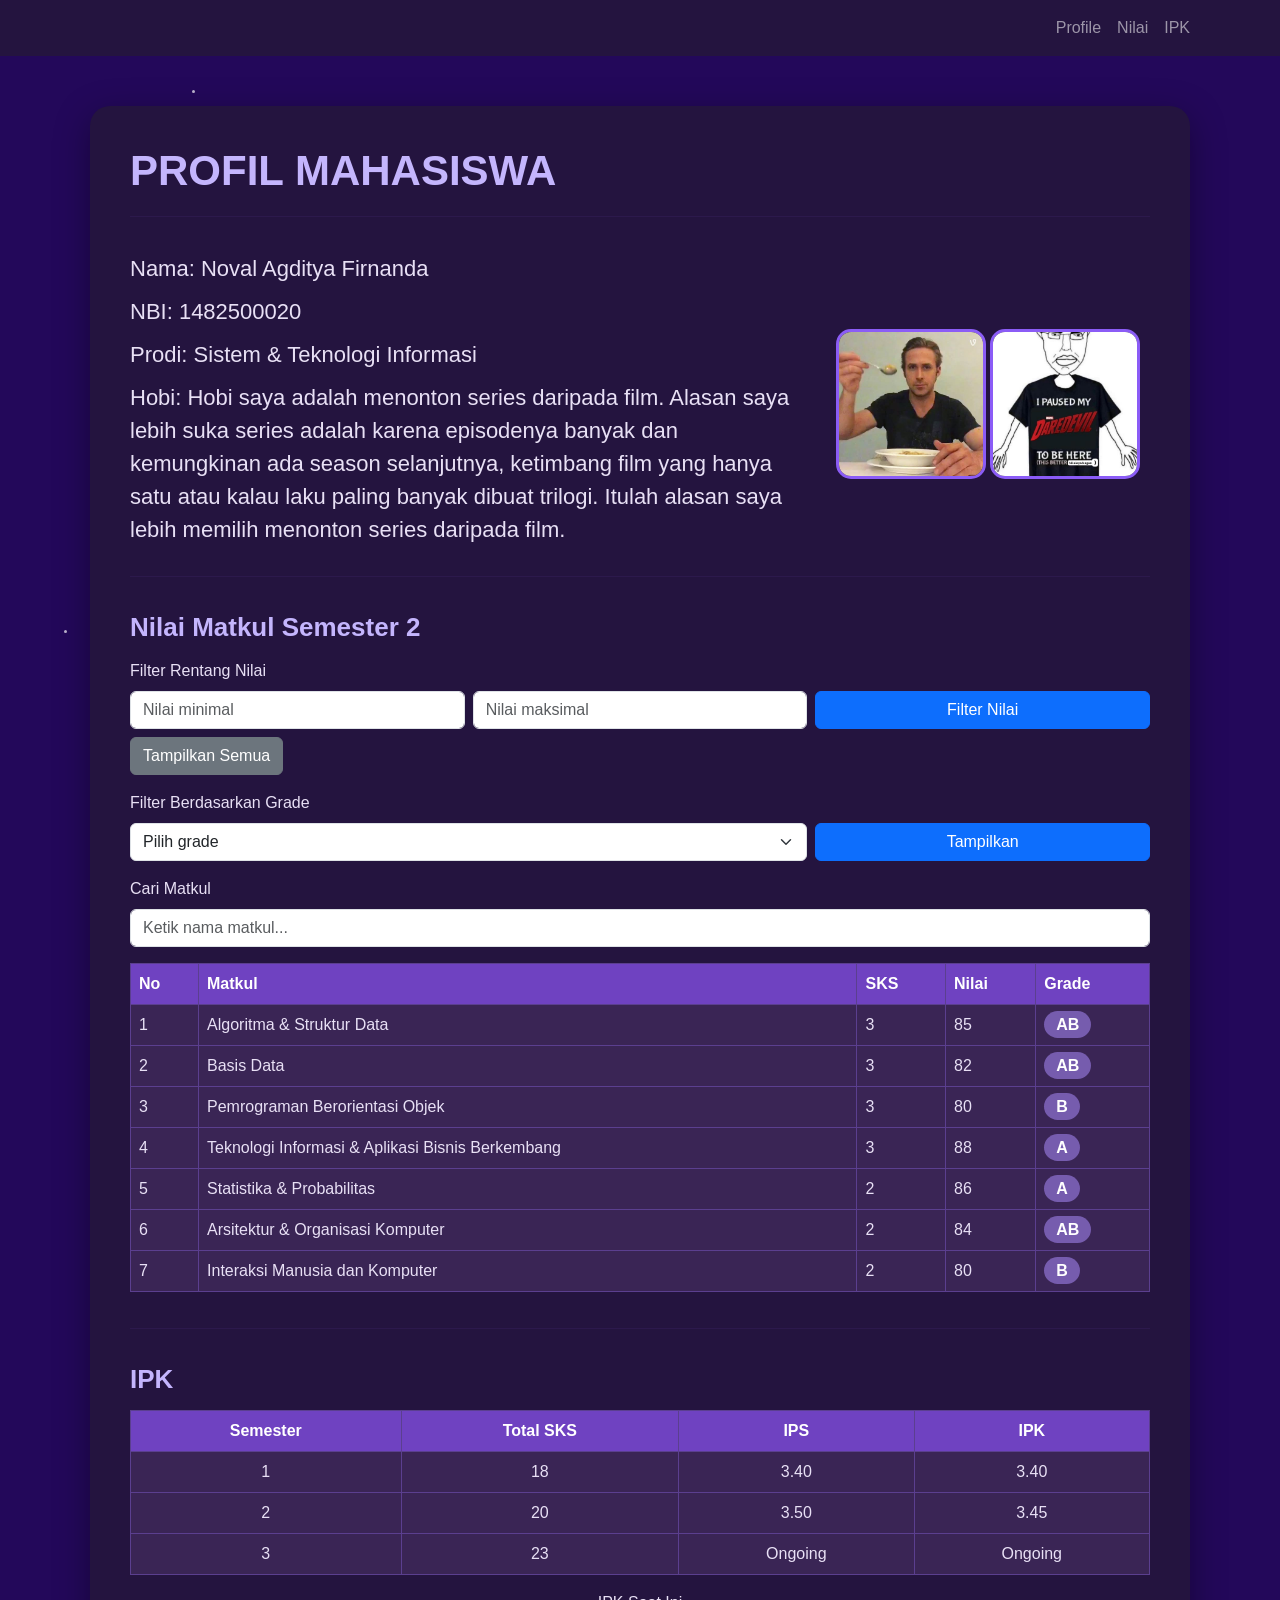
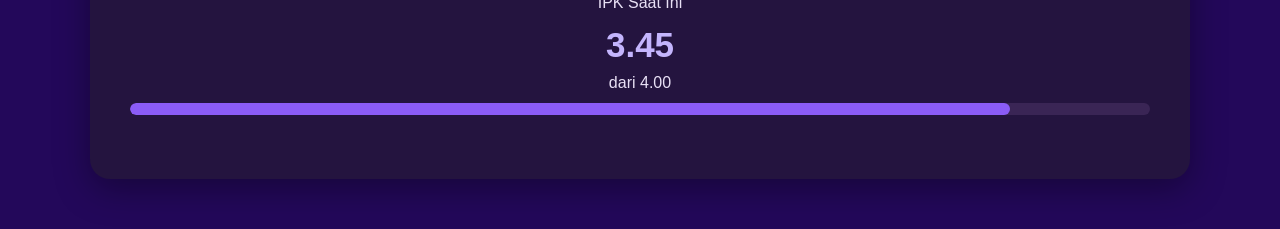
<file: index.html>
<!DOCTYPE html>
<html lang="id">

<head>
    <meta charset="UTF-8">
    <meta name="viewport" content="width=device-width, initial-scale=1.0">
    <title>Profil Mahasiswa - Noval Agditya Firnanda</title>

    <link href="https://cdn.jsdelivr.net/npm/bootstrap@5.3.3/dist/css/bootstrap.min.css" rel="stylesheet">
    <link rel="stylesheet" href="style.css">
</head>

<body>

    <!-- Efek bintang latar belakang -->
    <div class="stars">
        <span class="star star-1"></span>
        <span class="star star-2"></span>
        <span class="star star-3"></span>
        <span class="star star-4"></span>
        <span class="star star-5"></span>
        <span class="star star-6"></span>
        <span class="star star-7"></span>
        <span class="star star-8"></span>
        <span class="star star-9"></span>
        <span class="star star-10"></span>
        <span class="star star-11"></span>
        <span class="star star-12"></span>
        <span class="star star-13"></span>
        <span class="star star-14"></span>
    </div>

    <!-- Navbar -->
    <nav class="navbar navbar-expand-lg navbar-dark">
        <div class="container">
            <button class="navbar-toggler" type="button" data-bs-toggle="collapse" data-bs-target="#navbarMenu">
                <span class="navbar-toggler-icon"></span>
            </button>

            <div class="collapse navbar-collapse" id="navbarMenu">
                <ul class="navbar-nav ms-auto">
                    <li class="nav-item">
                        <a class="nav-link" href="#profile">Profile</a>
                    </li>
                    <li class="nav-item">
                        <a class="nav-link" href="#nilai">Nilai</a>
                    </li>
                    <li class="nav-item">
                        <a class="nav-link" href="#ipk">IPK</a>
                    </li>
                </ul>
            </div>
        </div>
    </nav>

    <div class="container">
        <div class="main-box">

            <!-- Bagian profil -->
            <section id="profile">

                <h1 class="main-title">PROFIL MAHASISWA</h1>

                <hr class="line">

                <div class="row align-items-center reveal">

                    <div class="col-md-8">
                        <p class="nama">Nama: Noval Agditya Firnanda</p>
                        <p class="data-text">NBI: 1482500020</p>
                        <p class="data-text">Prodi: Sistem &amp; Teknologi Informasi</p>
                        <p class="data-text">
                            Hobi: Hobi saya adalah menonton series daripada film. Alasan saya lebih suka series
                            adalah karena episodenya banyak dan kemungkinan ada season selanjutnya, ketimbang film
                            yang hanya satu atau kalau laku paling banyak dibuat trilogi. Itulah alasan saya lebih
                            memilih menonton series daripada film.
                        </p>
                    </div>

                    <div class="col-md-4 text-center">
                        <img src="foto1.jpg" alt="Foto 1 Noval" class="foto-profil">
                        <img src="foto2.jpeg" alt="Foto 2 Noval" class="foto-profil">
                    </div>

                </div>

            </section>

            <hr class="line">

            <!-- Bagian nilai -->
            <h2 id="nilai" class="section-title">Nilai Matkul Semester 2</h2>

            <!-- Filter rentang nilai -->
            <div class="mb-3">
                <label class="form-label">Filter Rentang Nilai</label>

                <div class="row g-2">
                    <div class="col-md-4">
                        <input type="number" id="nilaiMin" class="form-control" placeholder="Nilai minimal">
                    </div>

                    <div class="col-md-4">
                        <input type="number" id="nilaiMax" class="form-control" placeholder="Nilai maksimal">
                    </div>

                    <div class="col-md-4">
                        <button id="btnFilter" class="btn btn-primary w-100">Filter Nilai</button>
                    </div>
                </div>

                <button id="btnSemua" class="btn btn-secondary mt-2">Tampilkan Semua</button>

                <p id="pesanFilter" class="mt-2"></p>
            </div>

            <!-- Filter grade -->
            <div class="mb-3">
                <label class="form-label">Filter Berdasarkan Grade</label>

                <div class="row g-2">
                    <div class="col-md-8">
                        <select id="filterGrade" class="form-select">
                            <option value="">Pilih grade</option>
                            <option value="A">A</option>
                            <option value="AB">AB</option>
                            <option value="B">B</option>
                        </select>
                    </div>

                    <div class="col-md-4">
                        <button id="btnGrade" class="btn btn-primary w-100">Tampilkan</button>
                    </div>
                </div>

                <p id="pesanGrade" class="mt-2"></p>
            </div>

            <!-- Pencarian matkul -->
            <div class="mb-3">
                <label class="form-label">Cari Matkul</label>
                <input type="text" id="cariMatkul" class="form-control" placeholder="Ketik nama matkul...">
            </div>

            <!-- Tabel nilai (isinya diisi oleh script.js dari array dataNilai) -->
            <div class="table-responsive reveal">
                <table id="tabelNilai" class="table table-bordered table-hover">
                    <thead>
                        <tr>
                            <th>No</th>
                            <th>Matkul</th>
                            <th>SKS</th>
                            <th>Nilai</th>
                            <th>Grade</th>
                        </tr>
                    </thead>
                    <tbody></tbody>
                </table>
            </div>

            <hr class="line">

            <!-- Bagian IPK -->
            <h2 id="ipk" class="section-title">IPK</h2>

            <div class="table-responsive reveal">
                <table class="table table-bordered table-hover text-center">
                    <thead>
                        <tr>
                            <th>Semester</th>
                            <th>Total SKS</th>
                            <th>IPS</th>
                            <th>IPK</th>
                        </tr>
                    </thead>
                    <tbody>
                        <tr>
                            <td>1</td>
                            <td>18</td>
                            <td>3.40</td>
                            <td>3.40</td>
                        </tr>
                        <tr>
                            <td>2</td>
                            <td>20</td>
                            <td>3.50</td>
                            <td>3.45</td>
                        </tr>
                        <tr>
                            <td>3</td>
                            <td>23</td>
                            <td>Ongoing</td>
                            <td>Ongoing</td>
                        </tr>
                    </tbody>
                </table>
            </div>

            <div class="text-center mb-4 reveal">
                <p class="mb-1">IPK Saat Ini</p>
                <div class="ipk-number">3.45</div>
                <p class="mb-2">dari 4.00</p>

                <!-- Lebar bar = IPK / 4 x 100% -->
                <div class="progress">
                    <div class="progress-bar" role="progressbar" style="width: 86.25%" aria-valuenow="86.25"
                        aria-valuemin="0" aria-valuemax="100"></div>
                </div>
            </div>

        </div>
    </div>

    <!-- Urutan penting: Bootstrap, jQuery, lalu script.js -->
    <script src="https://cdn.jsdelivr.net/npm/bootstrap@5.3.3/dist/js/bootstrap.bundle.min.js"></script>
    <script src="https://code.jquery.com/jquery-3.7.1.min.js"></script>
    <script src="script.js" defer></script>

</body>

</html>
</file>
<file: style.css>
/* Warna utama */
:root {
    --dark-purple: #23085a;
    --white: #d2e7e6;
    --text: #e8e0f5;
    --purple: #8b5cf6;
    --purple-card: #24143f;
    --light-purple: #c4b5fd;
}

/* Pengaturan dasar halaman */
body {
    margin: 0;
    background-color: var(--dark-purple);
    color: var(--text);
    font-family: Arial, sans-serif;
}

/* Kotak utama konten */
.main-box {
    max-width: 1100px;
    margin: 50px auto;
    background-color: var(--purple-card);
    padding: 40px;
    border-radius: 20px;
    box-shadow: 0 10px 35px rgba(0, 0, 0, 0.35);
    position: relative;
    z-index: 1;
}

/* Judul utama */
.main-title {
    color: var(--light-purple);
    font-size: 42px;
    font-weight: bold;
    margin-bottom: 20px;
}

/* Garis pemisah antar bagian */
.line {
    border-color: #452973;
    margin: 20px 0 35px;
}

/* Judul tiap bagian */
.section-title {
    color: var(--light-purple);
    font-size: 26px;
    font-weight: bold;
    margin-bottom: 15px;
}

/* Teks profil (nama, NBI, prodi, hobi) dibuat sama semua */
.nama,
.data-text {
    color: var(--text);
    font-size: 22px;
    font-weight: normal;
    margin-bottom: 10px;
}

/* Foto profil */
.foto-profil {
    width: 150px;
    height: 150px;
    object-fit: cover;
    border-radius: 15px;
    border: 3px solid var(--purple);
}

/* Warna tabel (menimpa variabel bawaan Bootstrap) */
.table {
    --bs-table-bg: #3a2555;
    --bs-table-color: var(--text);
    --bs-table-hover-bg: #4d3278;
    --bs-table-hover-color: #ffffff;
    --bs-table-border-color: #5b3f8f;
}

/* Header tabel */
.table thead th {
    background-color: #6f42c1;
    color: white;
}

/* Label grade */
.grade {
    color: white;
    background-color: #765cae;
    padding: 5px 12px;
    border-radius: 15px;
    font-weight: bold;
}

/* Angka IPK */
.ipk-number {
    color: var(--light-purple);
    font-size: 35px;
    font-weight: bold;
}

/* Tampilan untuk layar kecil (HP/tablet) */
@media (max-width: 768px) {

    .main-box {
        margin: 20px;
        padding: 25px;
    }

    .main-title {
        font-size: 32px;
    }

    .foto-profil {
        width: 200px;
        height: 240px;
        margin-top: 25px;
    }

}

/* Progress bar IPK (lebarnya diatur di HTML) */
.progress {
    height: 12px;
    background-color: #3a2555;
    border-radius: 20px;
}

.progress-bar {
    background-color: var(--purple);
    border-radius: 20px;
}

/* Animasi muncul saat di-scroll */
.reveal {
    opacity: 0;
    transform: translateY(50px);
    transition: all 0.8s ease;
}

.reveal.show {
    opacity: 1;
    transform: translateY(0);
}

/* Wadah bintang latar belakang */
.stars {
    position: fixed;
    top: 0;
    left: 0;
    width: 100%;
    height: 100%;
    pointer-events: none;
    z-index: 0;
    overflow: hidden;
}

/* Bentuk dasar bintang */
.star {
    position: absolute;
    width: 3px;
    height: 3px;
    background: white;
    border-radius: 50%;
    opacity: 0.7;
    animation: twinkle 3s infinite ease-in-out,
        floatStar 8s infinite ease-in-out;
}

/* Animasi bintang berkedip */
@keyframes twinkle {

    0%,
    100% {
        opacity: 0.2;
        transform: scale(1);
    }

    50% {
        opacity: 1;
        transform: scale(1.5);
    }
}

/* Animasi bintang melayang */
@keyframes floatStar {

    0%,
    100% {
        margin-top: 0;
        margin-left: 0;
    }

    50% {
        margin-top: -15px;
        margin-left: 10px;
    }
}

/* Warna navbar */
.navbar {
    background-color: #24143f;
}

/* Posisi dan jeda animasi tiap bintang */
.star-1 {
    top: 10%;
    left: 15%;
    animation-delay: 0s;
}

.star-2 {
    top: 20%;
    left: 35%;
    animation-delay: 1s;
}

.star-3 {
    top: 15%;
    left: 70%;
    animation-delay: 2s;
}

.star-4 {
    top: 30%;
    left: 85%;
    animation-delay: 0.5s;
}

.star-5 {
    top: 45%;
    left: 10%;
    animation-delay: 1.5s;
}

.star-6 {
    top: 50%;
    left: 50%;
    animation-delay: 2.5s;
}

.star-7 {
    top: 65%;
    left: 75%;
    animation-delay: 1s;
}

.star-8 {
    top: 75%;
    left: 25%;
    animation-delay: 0.3s;
}

.star-9 {
    top: 85%;
    left: 60%;
    animation-delay: 1.8s;
}

.star-10 {
    top: 90%;
    left: 90%;
    animation-delay: 2.2s;
}

.star-11 {
    top: 40%;
    left: 40%;
    animation-delay: 0.8s;
}

.star-12 {
    top: 70%;
    left: 5%;
    animation-delay: 1.2s;
}

.star-13 {
    top: 35%;
    left: 60%;
    animation-delay: 2.7s;
}

.star-14 {
    top: 80%;
    left: 80%;
    animation-delay: 1.4s;
}
</file>
